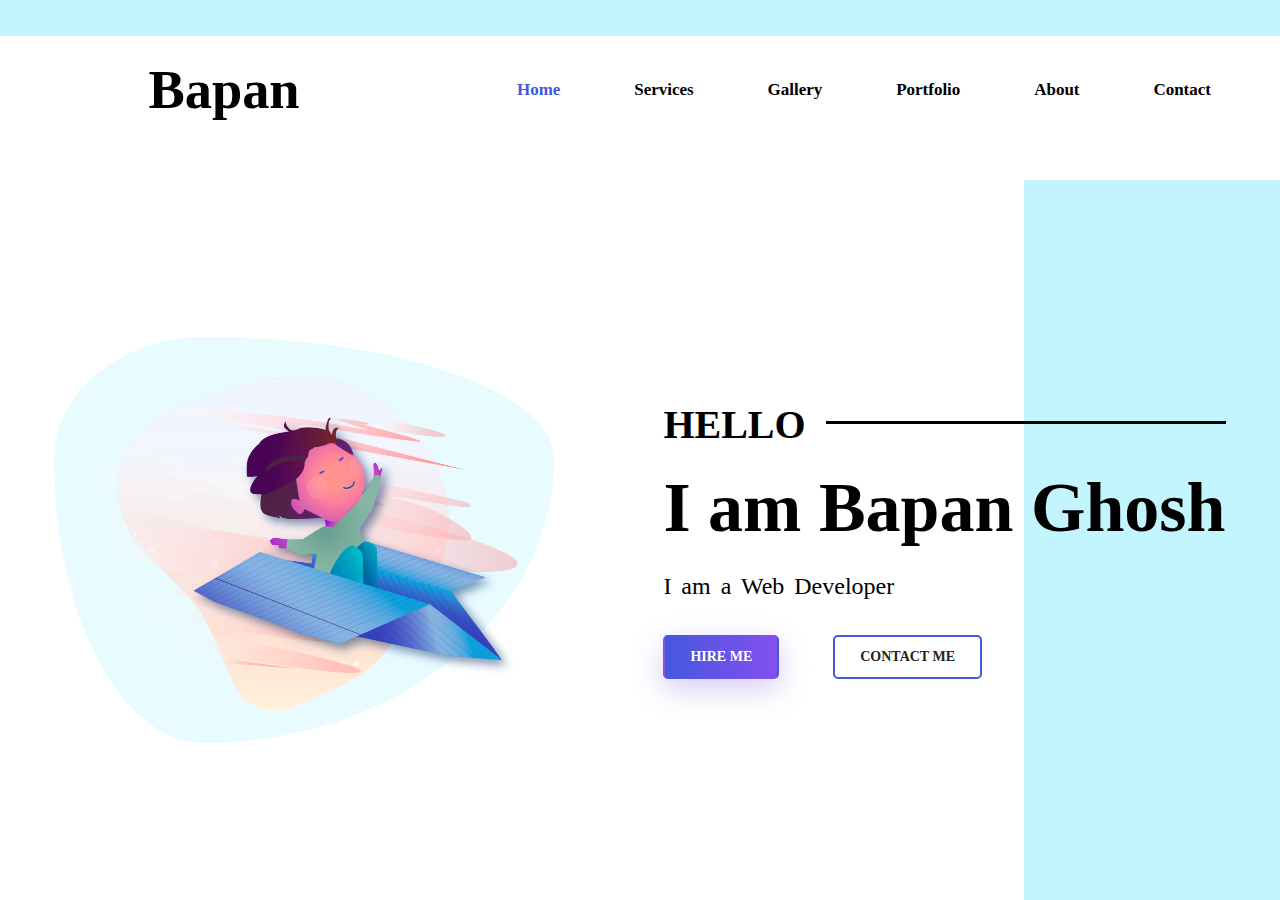
<file: index.html>
<!DOCTYPE html>
<html lang="en">
<head>
    <title>Document</title>
    <link rel="stylesheet" type="text/css" href="style.css">
</head>
<body>
    <header>
        <section class="nav_section">
            <div class="logo">
                <h1>Bapan</h1>
            </div>
            <div class="menu">
                <a href="#">Home</a>
                <a href="services/services.html">Services</a>
                <a href="gallery/gallery.html">Gallery</a>
                <a href="portfolio/portfolio.html">Portfolio</a>
                <a href="about/about.html">About</a>
                <a href="contact/contact.html">Contact</a>
            </div>
        </section>
        <main>
            <div class="leftside ">
                <img src="images/image1.png">
            </div>
            <div class="rightside">
                <h3>HELLO</h3>
                <h1>I am Bapan Ghosh</h1>
                <h2>I am a Web Developer</h2>
                <a href="#" class="btn1" onclick="clickeventone()" >Hire Me</a>
                <a href="#" class="btn2" onclick="clickeventtwo()" >Contact Me</a>
            </div>
            
        </main>

        <script>
            const clickeventone =()=>{
                alert("Thank You! My contact number is : 9933177053")
            };
            const clickeventtwo =()=>{
                alert("Thank You! My e-mail id is : g.bapan1995@gmail.com, and my contact number is : 9933177053")
            };
        </script>
    </header>
</body>
</html>
</file>
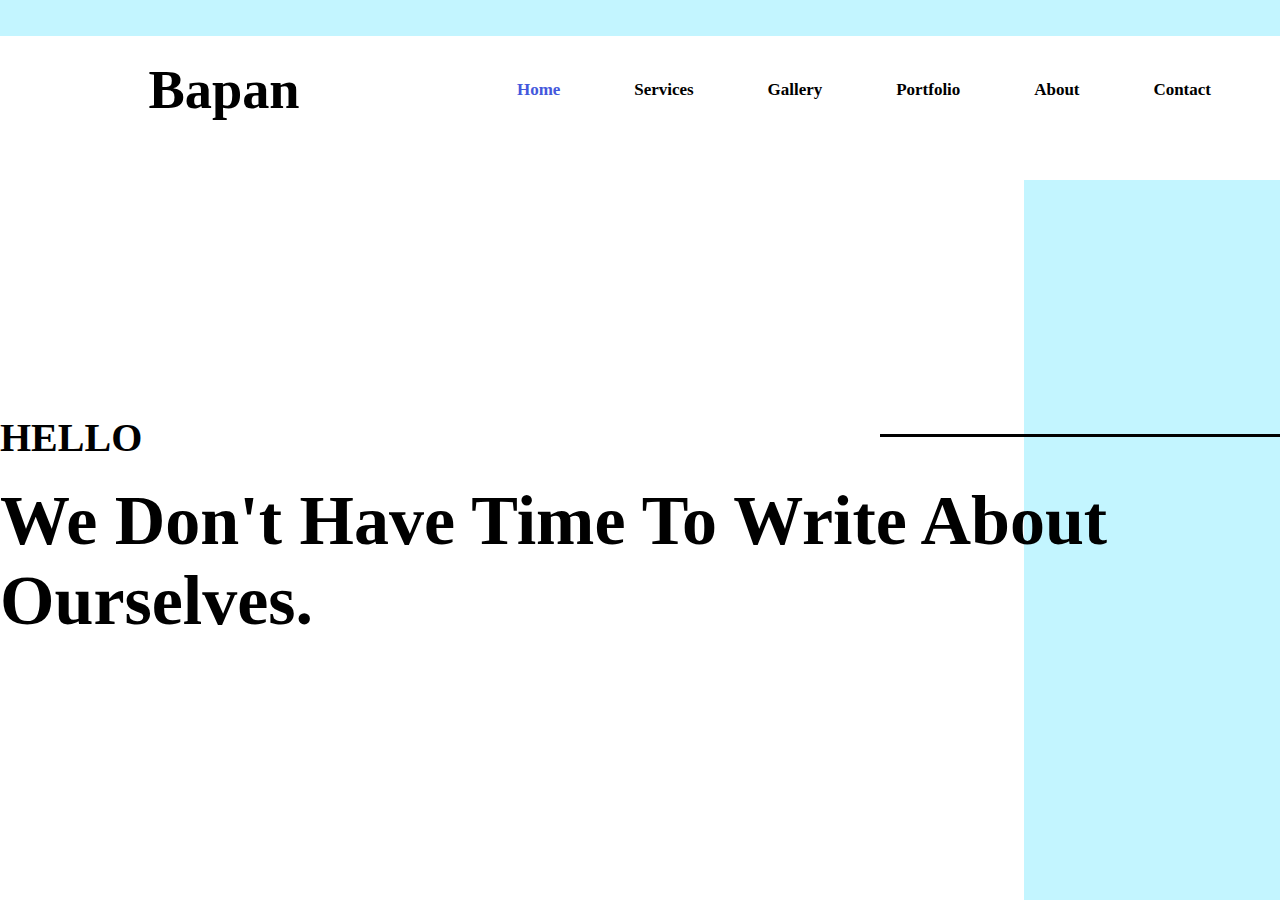
<file: about/about.html>
<!DOCTYPE html>
<html lang="en">
<head>
    <meta charset="UTF-8">
    <meta http-equiv="X-UA-Compatible" content="IE=edge">
    <meta name="viewport" content="width=device-width, initial-scale=1.0">
    <title>Document</title>
    <link rel="stylesheet" type="text/css" href="../style.css">
</head>
<body>
    <header>
        <section class="nav_section">
            <div class="logo">
                <h1>Bapan</h1>
            </div>
            <div class="menu">
                <a href="../index.html">Home</a>
                <a href="../services/services.html">Services</a>
                <a href="../gallery/gallery.html">Gallery</a>
                <a href="../portfolio/portfolio.html">Portfolio</a>
                <a href="../about/about.html">About</a>
                <a href="../contact/contact.html">Contact</a>
            </div>
        </section>
        <main>
            <div class="rightside">
                <h3>HELLO</h3>
                <h1>We Don't Have Time To Write About Ourselves.</h1>
            </div>
            <div class="leftside ">
                
            </div>
            
            
        </main>
    </header>
</body>
</html>
</file>
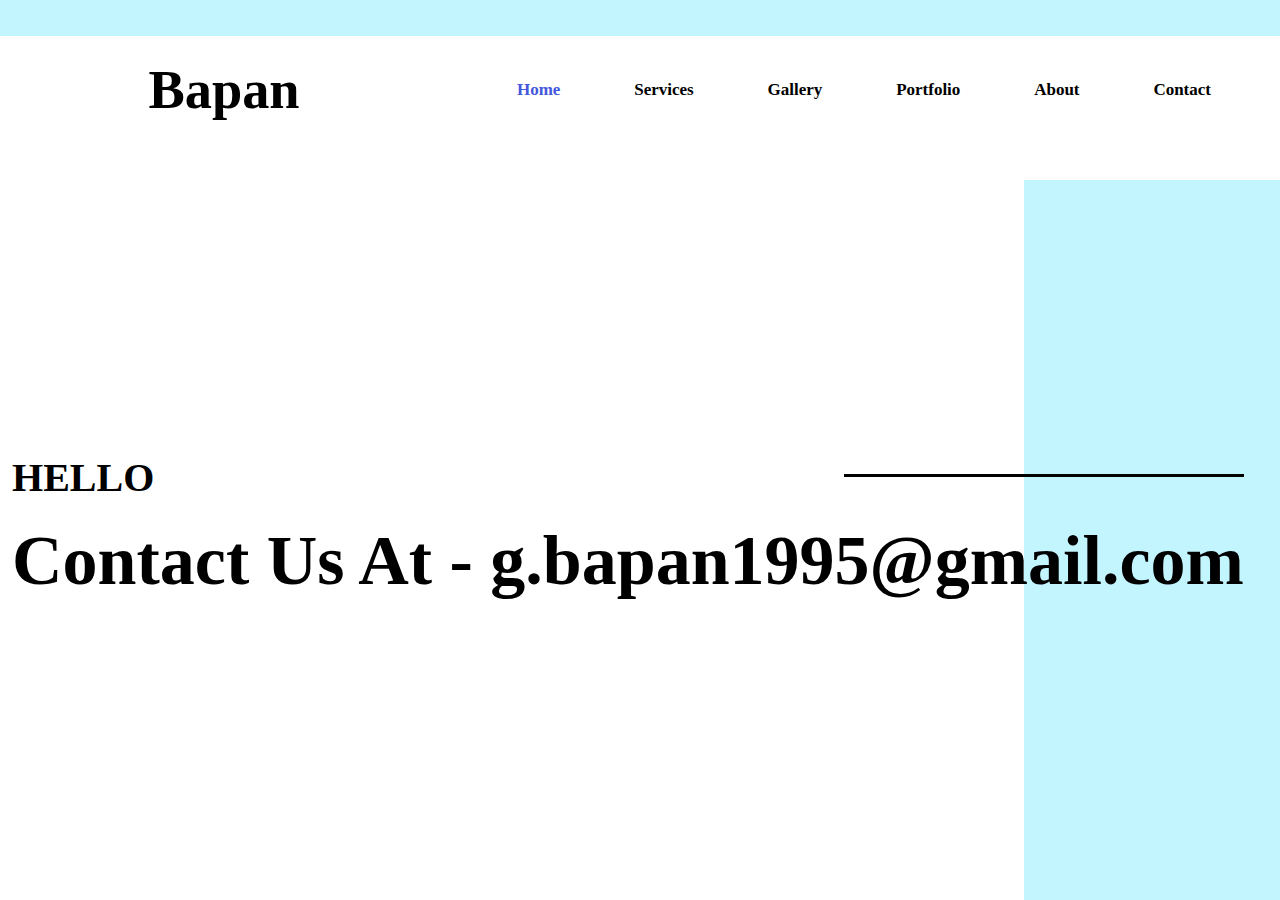
<file: contact/contact.html>
<!DOCTYPE html>
<html lang="en">
<head>
    <meta charset="UTF-8">
    <meta http-equiv="X-UA-Compatible" content="IE=edge">
    <meta name="viewport" content="width=device-width, initial-scale=1.0">
    <title>Document</title>
    <link rel="stylesheet" type="text/css" href="../style.css">
</head>
<body>
    <header>
        <section class="nav_section">
            <div class="logo">
                <h1>Bapan</h1>
            </div>
            <div class="menu">
                <a href="../index.html">Home</a>
                <a href="../services/services.html">Services</a>
                <a href="../gallery/gallery.html">Gallery</a>
                <a href="../portfolio/portfolio.html">Portfolio</a>
                <a href="../about/about.html">About</a>
                <a href="../contact/contact.html">Contact</a>
            </div>
        </section>
        <main>
            <div class="rightside">
                <h3>HELLO</h3>
                <h1>Contact Us At - g.bapan1995@gmail.com</h1>
            </div>
            <div class="leftside ">
                
            </div>
            
            
        </main>
    </header>
</body>
</html>
</file>
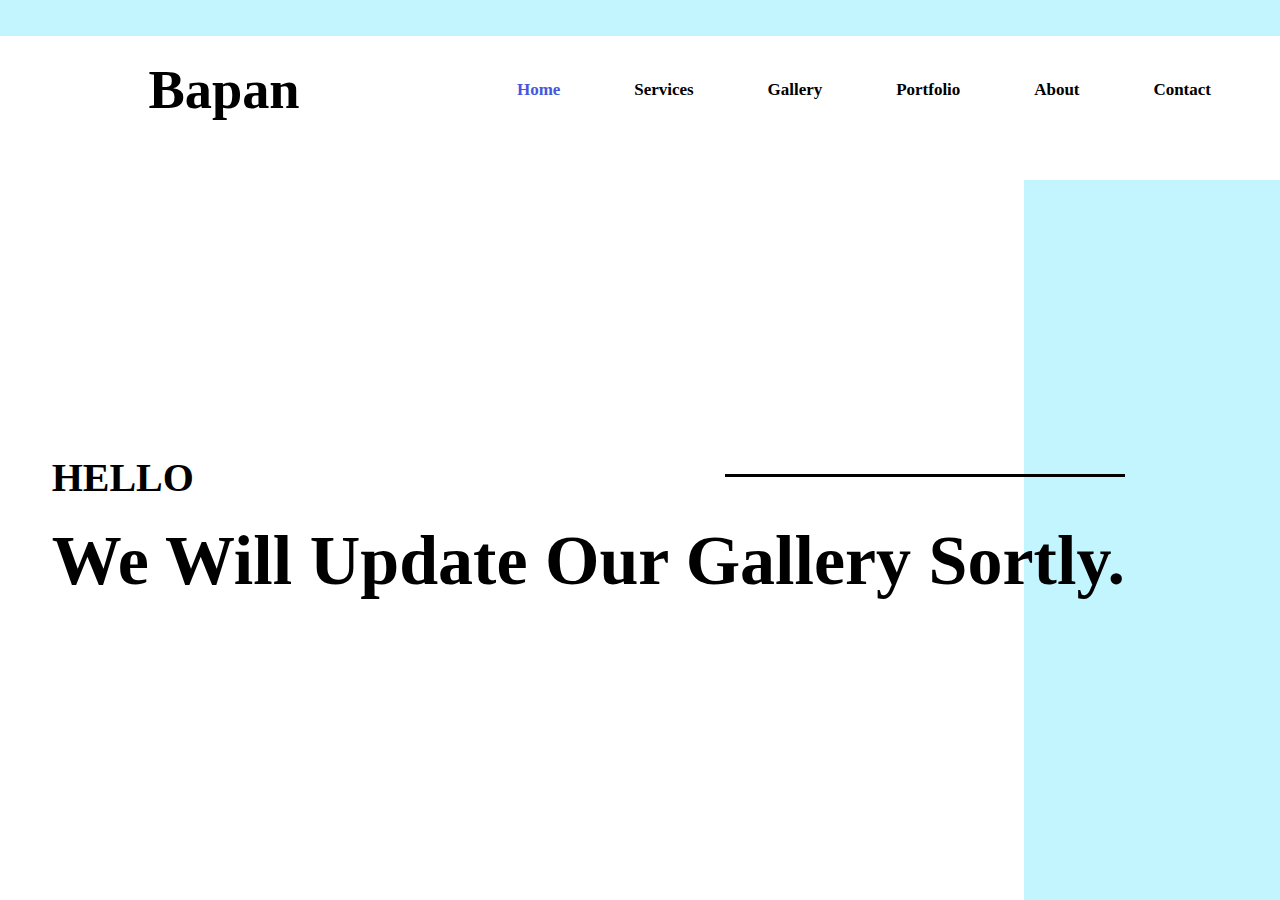
<file: gallery/gallery.html>
<!DOCTYPE html>
<html lang="en">
<head>
    <meta charset="UTF-8">
    <meta http-equiv="X-UA-Compatible" content="IE=edge">
    <meta name="viewport" content="width=device-width, initial-scale=1.0">
    <title>Document</title>
    <link rel="stylesheet" type="text/css" href="../style.css">
</head>
<body>
    <header>
        <section class="nav_section">
            <div class="logo">
                <h1>Bapan</h1>
            </div>
            <div class="menu">
                <a href="../index.html">Home</a>
                <a href="../services/services.html">Services</a>
                <a href="../gallery/gallery.html">Gallery</a>
                <a href="../portfolio/portfolio.html">Portfolio</a>
                <a href="../about/about.html">About</a>
                <a href="../contact/contact.html">Contact</a>
            </div>
        </section>
        <main>
            <div class="rightside">
                <h3>HELLO</h3>
                <h1>We Will Update Our Gallery Sortly.</h1>
            </div>
            <div class="leftside ">
                
            </div>
            
            
        </main>
    </header>
</body>
</html>
</file>
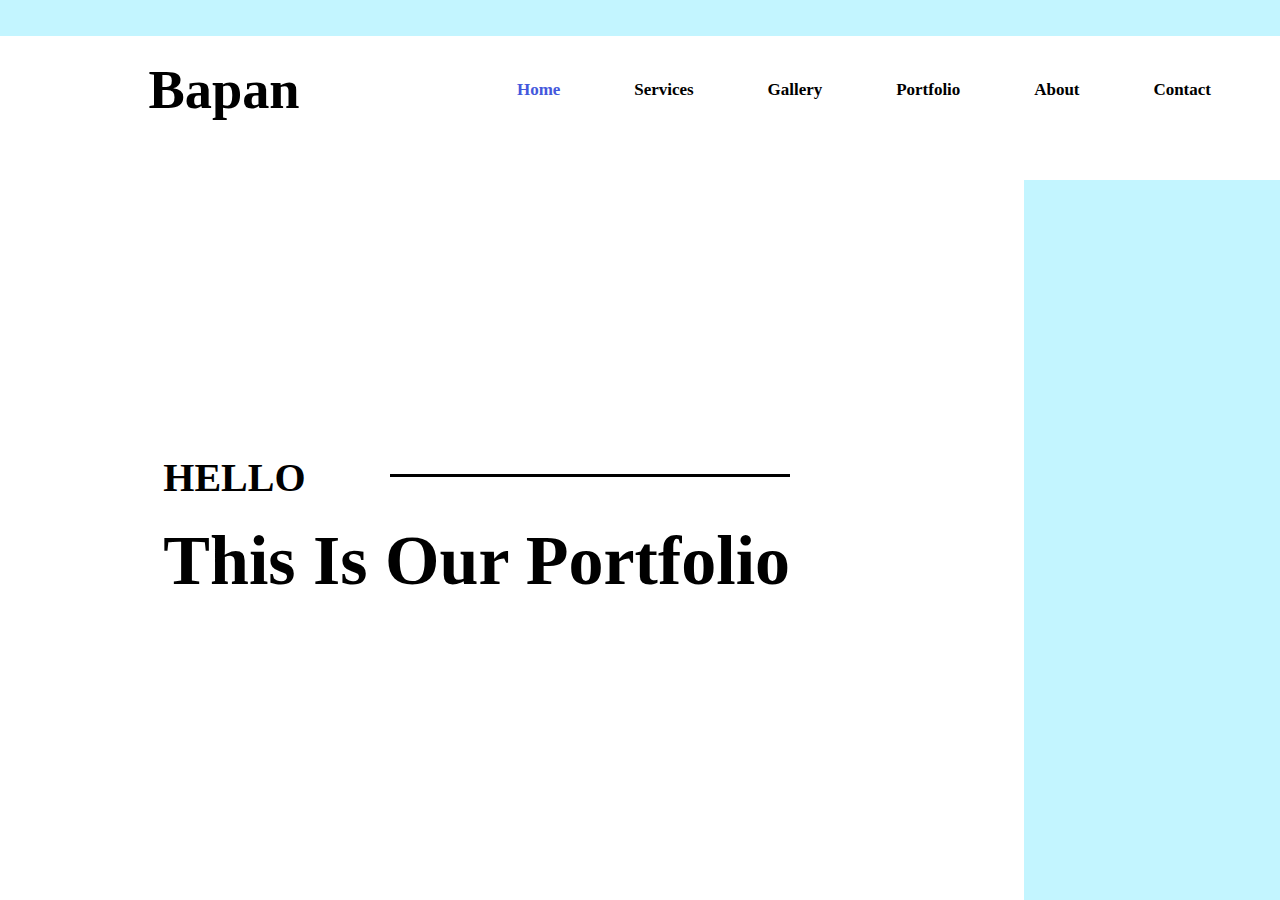
<file: portfolio/portfolio.html>
<!DOCTYPE html>
<html lang="en">
<head>
    <meta charset="UTF-8">
    <meta http-equiv="X-UA-Compatible" content="IE=edge">
    <meta name="viewport" content="width=device-width, initial-scale=1.0">
    <title>Document</title>
    <link rel="stylesheet" type="text/css" href="../style.css">
</head>
<body>
    <header>
        <section class="nav_section">
            <div class="logo">
                <h1>Bapan</h1>
            </div>
            <div class="menu">
                <a href="../index.html">Home</a>
                <a href="../services/services.html">Services</a>
                <a href="../gallery/gallery.html">Gallery</a>
                <a href="../portfolio/portfolio.html">Portfolio</a>
                <a href="../about/about.html">About</a>
                <a href="../contact/contact.html">Contact</a>
            </div>
        </section>
        <main>
            <div class="rightside">
                <h3>HELLO</h3>
                <h1>This Is Our Portfolio</h1>
            </div>
            <div class="leftside ">
                
            </div>
            
            
        </main>
    </header>
</body>
</html>
</file>
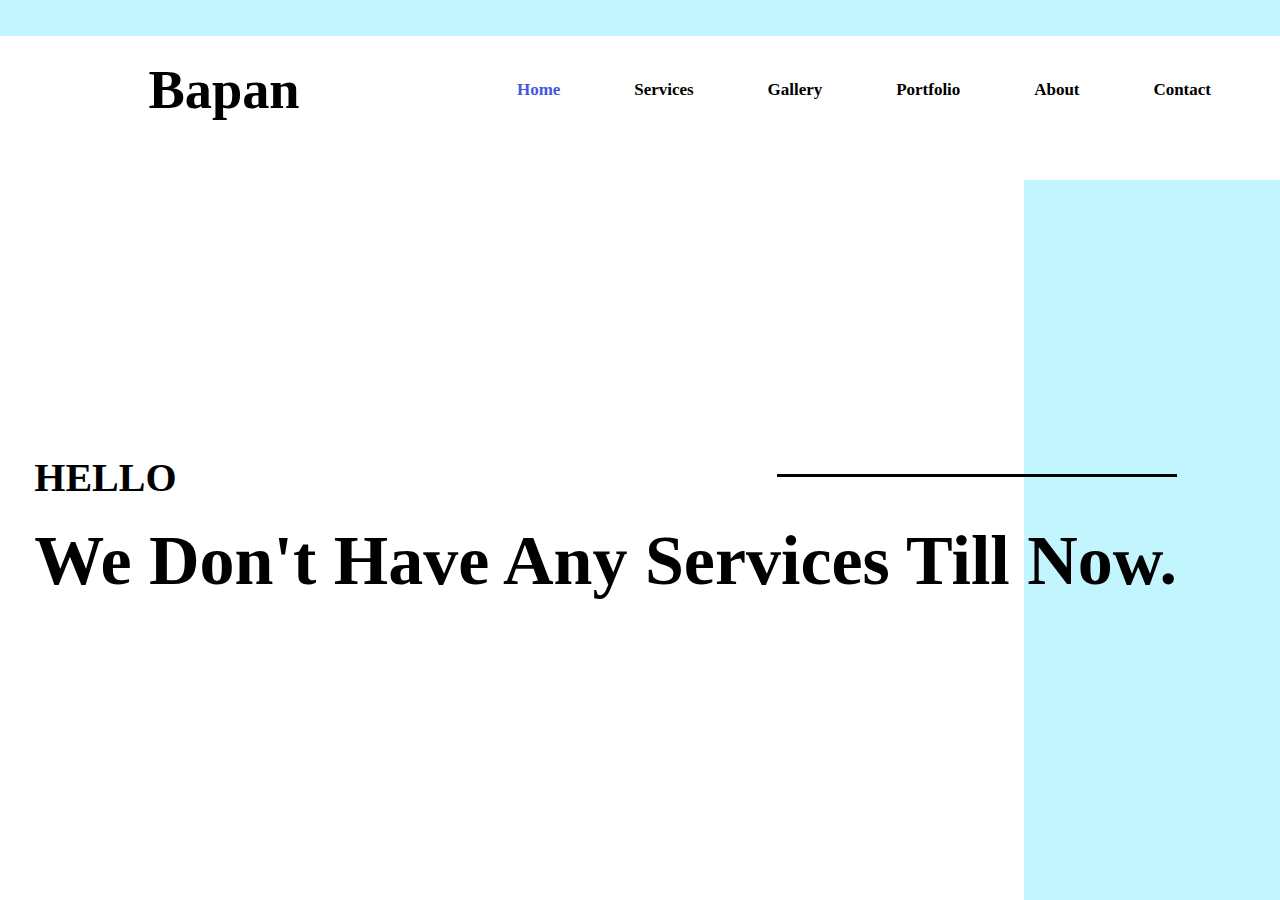
<file: services/services.html>
<!DOCTYPE html>
<html lang="en">
<head>
    <meta charset="UTF-8">
    <meta http-equiv="X-UA-Compatible" content="IE=edge">
    <meta name="viewport" content="width=device-width, initial-scale=1.0">
    <title>Document</title>
    <link rel="stylesheet" type="text/css" href="../style.css">
</head>
<body>
    <header>
        <section class="nav_section">
            <div class="logo">
                <h1>Bapan</h1>
            </div>
            <div class="menu">
                <a href="../index.html">Home</a>
                <a href="../services/services.html">Services</a>
                <a href="../gallery/gallery.html">Gallery</a>
                <a href="#">Portfolio</a>
                <a href="#">About</a>
                <a href="#">Contact</a>
            </div>
        </section>
        <main>
            <div class="rightside">
                <h3>HELLO</h3>
                <h1>We Don't Have Any Services Till Now.</h1>
            </div>
            <div class="leftside ">
                
            </div>
            
            
        </main>
    </header>
</body>
</html>
</file>
<file: style.css>
*{
    margin: 0; padding: 0; box-sizing: border-box;
}
header{
    width: 100%;
    height: 100vh;
    background-image: linear-gradient(to right, #fff 80%, #c3f5ff 20%);
}
.nav_section{
    width: 100%;
    height: 20vh;
    display: flex;
    justify-content: space-around;
    align-items: center;
    background-image: linear-gradient(to top, #fff 80%, #c3f5ff 20%);
}
.logo{
    width:  30%;
    font-size: 1.7rem;
    text-align: center;
}
.menu{
    width: 60%;
    display: flex;
    justify-content: space-around;
}
.menu a{
    text-decoration: none;
    color: #000;
    font-weight: 900;
    font-size: 17px;
    position: relative;
}
.menu a:first-child{
    color: #4458dc;
}
.menu a::before{
    content: "";
    position: absolute;
    top: 110%;
    left: 0;
    width: 0;
    height: 2px;
    border-bottom: 2px solid #4458dc;
    transition: all 0.3s linear;
}
.menu a:hover::before{
    width: 100%;
}

main{
    height: 80vh;
    display: flex;
    justify-content: space-around;
    align-items: center;
}
.leftside{
    border-radius: 30% 70% 70% 30% / 30% 30% 70% 70%;
    background-color: #e8fbff;
}
.leftside img{
    max-width: 500px;
    height: auto;
}
.rightside{
    color: #000;
}
.rightside h3{
    font-size: 40px;
    margin-bottom: 20px;
    position: relative;
}
.rightside h3::after{
    content: "";
    width: 400px;
    height: 3px;
    position: absolute;
    top: 43%;
    right: 0%;
    background: #000;
}
.rightside h1{
    margin-top: 20px;
    font-size: 70px;
    margin-bottom: 25px;
}
.rightside h2{
    margin-bottom: 35px;
    font-weight: 500;
    word-spacing: 4px;
}
.rightside .btn1{
    text-decoration: none;
    font-weight: 900;
    font-size: 14px;
    text-align: center;
    padding: 12px 25px;
    cursor: pointer;
    text-transform: uppercase;
    border-radius: 5px;
    display: inline-block;
    margin-right: 50px;
    color: #fff;
    letter-spacing: 0;
    background-image: linear-gradient(to right, #4458dc 0%, #854fee 100%);
    border: double 2px transparent;
    box-shadow: 0 10px 30px rgba(118, 85, 225, .3);
}
.rightside .btn1:hover{
    border: 2px solid #4458dc;
    color: #222;
    background-color: #fff;
    box-shadow: none;
    background-image: none;
}
.rightside .btn2{
    text-decoration: none;
    font-weight: 900;
    font-size: 14px;
    text-align: center;
    padding: 12px 25px;
    cursor: pointer;
    text-transform: uppercase;
    border-radius: 5px;
    display: inline-block;
    margin-right: 50px;
    border: 2px solid #4458dc;
    color: #222;
    background-color: #fff;
    box-shadow: none;
}
.rightside .btn2:hover{
    letter-spacing: 0;
    background-image: linear-gradient(to right, #4458dc 0%, #854fee 100%);
    border: double 2px transparent;
    box-shadow: 0 10px 30px rgba(118, 85, 225, .3);
}
</file>
